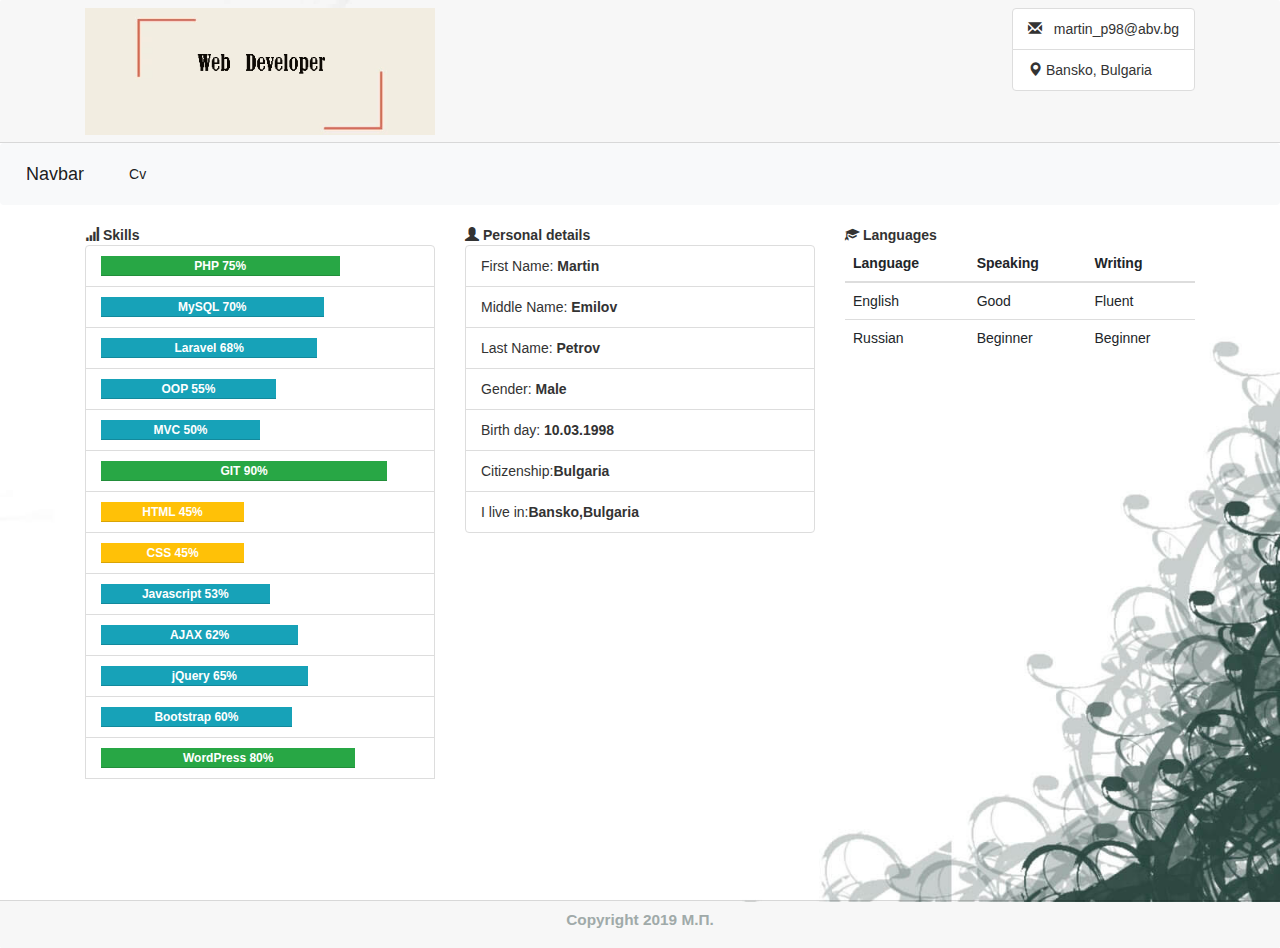
<file: index.html>
<!DOCTYPE html>
<html lang="en">
<head>
    <title>
        CV
    </title>
    <meta charset="UTF-8">
    <meta name="viewport" content="width=device-width, initial-scale=1">

    <meta http-equiv="x-ua-compatible" content="ie=edge">


    <!-- Basic css -->
    <link rel="stylesheet" href="styles/app.css" type="text/css">

    <!--fav icon -->
    <link rel="shortcut icon" href="images/cv.png">

    <!-- Bootstrap Css -->
    <link rel="stylesheet" href="https://stackpath.bootstrapcdn.com/bootstrap/4.3.1/css/bootstrap.min.css" integrity="sha384-ggOyR0iXCbMQv3Xipma34MD+dH/1fQ784/j6cY/iJTQUOhcWr7x9JvoRxT2MZw1T" crossorigin="anonymous">

    <!-- jQuery -->
    <script src="https://ajax.googleapis.com/ajax/libs/jquery/3.3.1/jquery.min.js"></script>

    <!-- Basic scripts -->
    <script src="scripts/app.js" type="text/javascript"></script>

    <!-- Bootstrap Scripts-->
    <script src="https://code.jquery.com/jquery-3.3.1.slim.min.js" integrity="sha384-q8i/X+965DzO0rT7abK41JStQIAqVgRVzpbzo5smXKp4YfRvH+8abtTE1Pi6jizo" crossorigin="anonymous"></script>
    <script src="https://cdnjs.cloudflare.com/ajax/libs/popper.js/1.14.7/umd/popper.min.js" integrity="sha384-UO2eT0CpHqdSJQ6hJty5KVphtPhzWj9WO1clHTMGa3JDZwrnQq4sF86dIHNDz0W1" crossorigin="anonymous"></script>
    <script src="https://stackpath.bootstrapcdn.com/bootstrap/4.3.1/js/bootstrap.min.js" integrity="sha384-JjSmVgyd0p3pXB1rRibZUAYoIIy6OrQ6VrjIEaFf/nJGzIxFDsf4x0xIM+B07jRM" crossorigin="anonymous"></script>

    <!-- CDN css and js -->
    <link rel="stylesheet" href="https://maxcdn.bootstrapcdn.com/bootstrap/3.4.0/css/bootstrap.min.css">
    <script src="https://maxcdn.bootstrapcdn.com/bootstrap/3.4.0/js/bootstrap.min.js"></script>



</head>
<body>

<header class="card-header">
    <div class="container">
        <div class="row">
            <!-- social icon-->
            <div class="col-sm-12"  >
                <img src="images/logo.png"  class="img-fluid" height="70px" width="350">


                <ul class="list-group float-right ">

                    <li class="list-group-item">
                        <span class="glyphicon glyphicon-envelope"></span> &nbsp;
                        martin_p98@abv.bg
                    </li>
                    <li class="list-group-item">
                        <span class="glyphicon glyphicon-map-marker"></span>
                        Bansko, Bulgaria
                    </li>




                </ul>
            </div>



        </div>
    </div>
</header>


<nav class="navbar navbar-expand-lg navbar-light bg-light ">
    <a class="navbar-brand" href="#">Navbar</a>
    <button class="navbar-toggler" type="button" data-toggle="collapse" data-target="#navbarSupportedContent" aria-controls="navbarSupportedContent" aria-expanded="false" aria-label="Toggle navigation">
        <span class="navbar-toggler-icon"></span>
    </button>

    <div class="collapse navbar-collapse" id="navbarSupportedContent">
        <ul class="navbar-nav mr-auto">
            <li class="nav-item active">
                <a class="nav-link" href="?p=cv">Cv <span class="sr-only">(current)</span></a>
            </li>
            <!--<li class="nav-item">-->
            <!--<a class="nav-link" href="?p=cv">CV</a>-->
            <!--</li>-->





        </ul>

    </div>
</nav>



 <div class="container h-75" >
     <div class="row h-50" >







    <div class="col-lg-4" >
        <span class="glyphicon glyphicon-signal">     </span>  <b> Skills </b>
        <br>


        <ul class="list-group">
            <li class="list-group-item skills "><span class="progress-bar  bg-success" role="progressbar" style="width:75%">PHP 75%</span></li>
            <p class="hidden-desc">
                All data types including different manipulations with them, loops, statements, sessions, cookies and others.

            </p>
            <li class="list-group-item skills" ><span class="progress-bar bg-info" role="progressbar" style="width:70%">MySQL 70%</span></li>
            <p class="hidden-desc"> Basic queries CRUD, Joins, Foreign keys, Aggregate functions </p>
            <li class="list-group-item skills"><span class="progress-bar bg-info" role="progressbar" style="width:68%">Laravel 68%</span> </li>
            <p class="hidden-desc">Models, Controllers, Views, Routes, CRUD, Queries, Blade template, Authentication and others</p>
            <li class="list-group-item skills"><span class="progress-bar bg-info" role="progressbar" style="width: 55%">OOP 55%</span>  </li>
            <p class="hidden-desc">Classes, constructors, destructors, methods, properties, instances, interfaces,static and abstract classes  getters and setters etc.</p>
            <li class="list-group-item skills"><span class="progress-bar bg-info" role="progressbar" style="width: 50%" >MVC 50%</span> </li>
            <p class="hidden-desc">Basic understanding and implementation of Model View Controller  architecture where the Model deals with the Data,
                Controller calls certain Models and Views according to the request, View only displays data.</p>
            <li class="list-group-item skills"><span class="progress-bar bg-success" role="progressbar" style="width: 90%">GIT 90%</span></li>
            <p class="hidden-desc">Initializing a repo, merging branches, clone repo, pushing and pulling data to certain repo. </p>
            <li class="list-group-item skills"><span class="progress-bar bg-warning" style="width:45% "> HTML 45%</span></li>
            <p class="hidden-desc">HTML5 and HTML   </p>
            <li class="list-group-item skills"><span class="progress-bar bg-warning" style="width:45% ">CSS 45%</span></li>
            <p class="hidden-desc">Selectors, applying certain rules to elements, media queries for responsive design etc.</p>
            <li class="list-group-item skills"><span class="progress-bar bg-info" style="width:53% ">Javascript 53%</span> </li>
            <p class="hidden-desc"> Basic knowledge of DOM manipulation, selecting elements doing some stuff with it etc. </p>
            <li class="list-group-item skills"><span class="progress-bar bg-info" style="width: 62% "> AJAX 62%</span></li>
            <p class="hidden-desc">
                Sending asynchronous requests, returning response and display in certain format.
            </p>
            <li class="list-group-item skills"><span class="progress-bar bg-info" style="width: 65% ">jQuery 65%</span> </li>
            <p class="hidden-desc">
                different events, selectors and many others
            </p>
            <li class="list-group-item skills"><span class="progress-bar bg-info" style="width:60% ">Bootstrap 60%</span> </li>
            <p class="hidden-desc">
                Grid system, tables, menus, glyphicons etc
            </p>
            <li class="list-group-item skills"><span class="progress-bar bg-success" style="width:80% ">WordPress 80%</span></li>
            <p class="hidden-desc">
                Installing themes, plugins,
                minor changes on JS,HTML, CSS, installing SSL certificate, optimizing images.
            </p>




        </ul>






            </div>


            <div class="col-lg-4" >
                <span class="glyphicon glyphicon-user"> </span> <b>Personal details</b>
                <br>

                <ul class="list-group">
                    <li class="list-group-item">First Name: <b>Martin</b></li>
                    <li class="list-group-item">Middle Name: <b>Emilov</b></li>
                    <li class="list-group-item">Last Name: <b>Petrov</b></li>
                    <li class="list-group-item">Gender: <b>Male</b></li>
                    <li class="list-group-item">Birth day: <b>10.03.1998</b></li>
                    <li class="list-group-item">Citizenship:<b>Bulgaria</b></li>
                    <li class="list-group-item">I live in:<b>Bansko,Bulgaria</b></li>


                </ul>


            </div>


            <div class="col-lg-4" >
                <span class="glyphicon glyphicon-education"> </span> <b>Languages</b>
                <br>

                <table class="table">
                    <thead>
                    <tr>
                        <th>Language</th>
                        <th>Speaking</th>
                        <th>Writing</th>
                    </tr>
                    </thead>
                    <tbody>
                    <tr>
                        <td>English</td>
                        <td>Good</td>
                        <td>Fluent</td>
                    </tr>
                    <tr>
                        <td>Russian</td>
                        <td>Beginner</td>
                        <td>Beginner</td>
                    </tr>

                    </tbody>
                </table>

                <br>

            </div>



        </div>
</div>

<footer class="card-footer ">
    <p >Copyright 2019 M.П.</p>
</footer>









</body>
</html>
</file>
<file: styles/app.css>
html, body{height:100%;}


* html #outer{height:100%;} /* for IE 6*/

body{

    background-image: url("../images/clouds-cloudy-countryside-236047.jpg");
    -webkit-background-size: cover;
    -moz-background-size: cover;
    -o-background-size: cover;
    background-size:     cover;
    background-repeat:   no-repeat;
    background-position: center center;


}

.fit-image{
    width: 100%;
    height: 300px;
}

.skills{
    background-color: #C9725E;
    font-weight: bold;

}

.hidden-desc{
    border-radius: 10px;
    display: none;
    background-color:#1b1e21;
    color:white;
    min-height:20%;
    width: 70%;
    z-index: 1;
}




footer > p{
    text-align: center;
}

p{
    color:#A0AAA9;
    font-weight:bold;
    font-size: 1.2vw;

}





/* Extra small devices (phones, up to 480px) */
@media screen and (max-width: 700px) {
    span,p{

        font-size:2vw;
    }
    .hidden-desc{
        font-size:4vw;
    }

}
/* Small devices (tablets, 768px and up) */
@media (min-width: 701px) and (max-width: 991px) {

}
/* tablets/desktops and up ----------- */
@media (min-width: 992px) and (max-width: 1199px) {
}
/* large desktops and up ----------- */
@media screen and (min-width: 1200px) {
}
</file>
